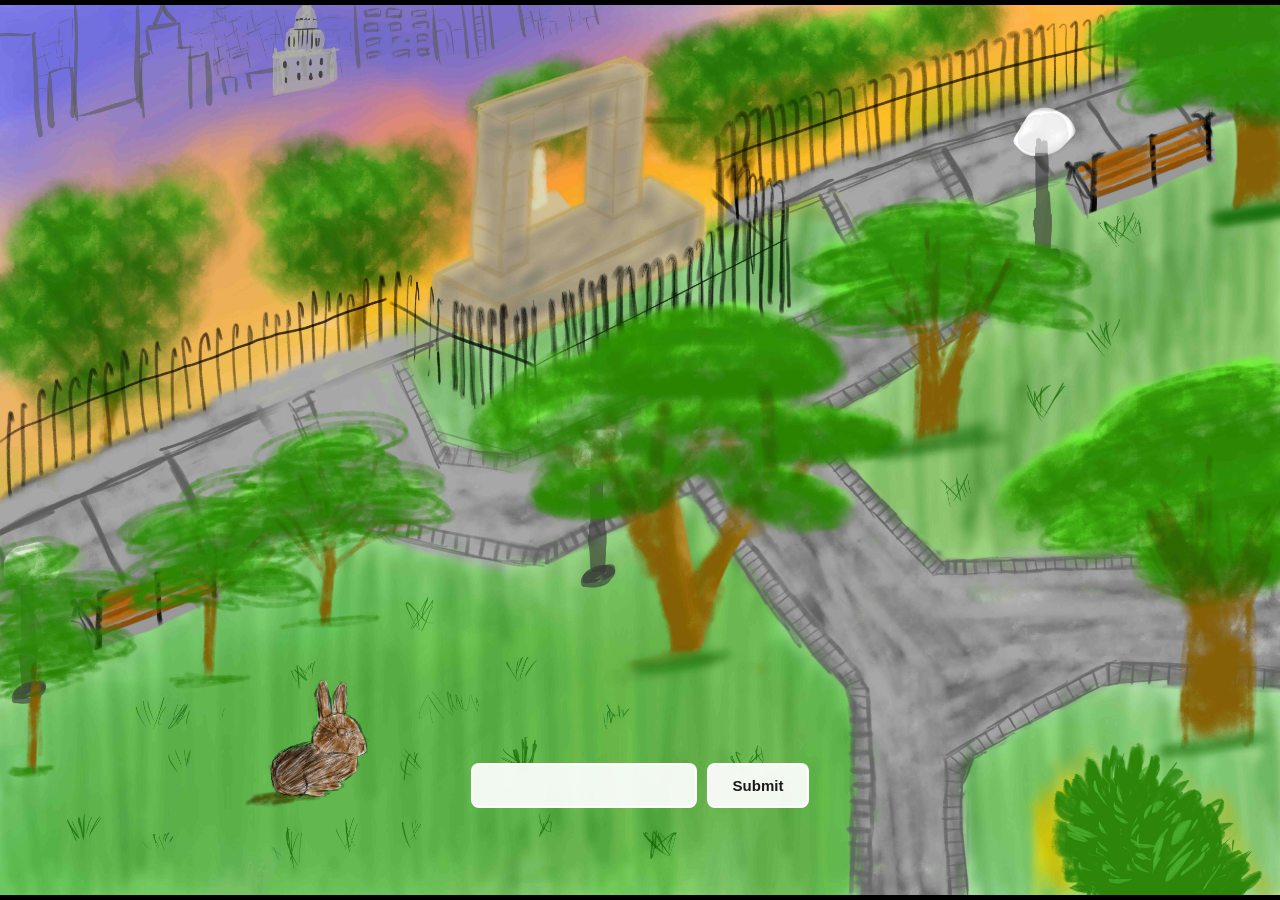
<file: index.html>
<!DOCTYPE html>
<html lang="en">
<head>
  <meta charset="UTF-8">
  <meta name="viewport" content="width=device-width, initial-scale=1.0">
  <title>For Michelle II</title>
  <link rel="stylesheet" href="style.css">
  <style>
    html, body { margin: 0; padding: 0; width: 100%; height: 100%; overflow: hidden; }

    .home-wrap {
      width: 100vw;
      height: 100vh;
      position: relative;
      display: flex;
      align-items: flex-end;
      justify-content: center;
      padding-bottom: 60px;
    }

    #bg-map-img {
      position: fixed;
      top: 0; left: 0;
      width: 100vw;
      height: 100vh;
      object-fit: contain;
      object-position: center;
      background: #000;
      z-index: 0;
    }

    .map-area {
      position: fixed;
      z-index: 10;
      cursor: pointer;
    }

    .home-content {
      position: relative;
      z-index: 20;
      display: flex;
      flex-direction: column;
      align-items: center;
      gap: 0.75rem;
    }

    .home-content .final-area input[type="text"] {
      background: rgba(255,255,255,0.92);
      border: 2px solid rgba(255,255,255,0.9);
      border-radius: 8px;
      color: #1a1a1a;
      font-size: 15px;
      padding: 12px 16px;
    }

    .home-content .final-area input[type="text"]::placeholder { color: #888; }

    .home-content .final-area button {
      background: rgba(255,255,255,0.92);
      border: 2px solid rgba(255,255,255,0.9);
      border-radius: 8px;
      color: #1a1a1a;
      font-size: 15px;
      font-weight: 600;
      padding: 12px 24px;
    }

    .home-content .final-area button:hover { background: #fff; }
  </style>
</head>
<body>
  <img id="bg-map-img" src="File_000.jpeg" alt="">

  <a class="map-area" id="area-0" href="wordle.html"></a>
  <a class="map-area" id="area-1" href="connections.html"></a>
  <a class="map-area" id="area-2" href="trivia.html"></a>
  <a class="map-area" id="area-3" href="pinpoint.html"></a>
  <a class="map-area" id="area-4" href="wordflower.html"></a>

  <div class="home-wrap">
    <div class="home-content">
      <div class="final-area">
        <input type="text" id="final-guess" autocomplete="off">
        <button onclick="submitFinal()">Submit</button>
      </div>
      <p id="feedback" class="feedback"></p>
    </div>
  </div>

  <script>
    const ORIG_W = 10000;
    const ORIG_H = 6948;

    const AREAS = [
      { type: 'rect', coords: [8164,5938,9805,6909] },
      { type: 'poly', coords: [2127,5878,2180,6161,2762,6134,2842,5772,2683,5304,2515,5296,2480,5552,2409,5746] },
      { type: 'rect', coords: [2109,733,2665,27] },
      { type: 'poly', coords: [4881,414,3742,785,3671,1968,3371,2126,3371,2471,3954,2647,5472,1932,5516,1570,5119,1350,5013,1411,5066,520] },
      { type: 'rect', coords: [7987,1917,8358,813] },
    ];

    function positionAreas() {
      const vw = window.innerWidth;
      const vh = window.innerHeight;
      const scale = Math.min(vw / ORIG_W, vh / ORIG_H);
      const offsetX = (vw - ORIG_W * scale) / 2;
      const offsetY = (vh - ORIG_H * scale) / 2;

      AREAS.forEach((area, i) => {
        let x, y, w, h;
        if (area.type === 'rect') {
          const [x1,y1,x2,y2] = area.coords;
          x = Math.min(x1,x2); y = Math.min(y1,y2);
          w = Math.abs(x2-x1); h = Math.abs(y2-y1);
        } else {
          const xs = area.coords.filter((_,i) => i % 2 === 0);
          const ys = area.coords.filter((_,i) => i % 2 === 1);
          x = Math.min(...xs); y = Math.min(...ys);
          w = Math.max(...xs) - x; h = Math.max(...ys) - y;
        }
        const el = document.getElementById(`area-${i}`);
        el.style.left   = (offsetX + x * scale) + 'px';
        el.style.top    = (offsetY + y * scale) + 'px';
        el.style.width  = (w * scale) + 'px';
        el.style.height = (h * scale) + 'px';
      });
    }

    positionAreas();
    window.addEventListener('resize', positionAreas);

    const FINAL_ANSWER = 'TANJOUBI';

    function submitFinal() {
      const guess = document.getElementById('final-guess').value.trim().toUpperCase();
      const feedback = document.getElementById('feedback');
      if (!guess) return;
      if (guess === FINAL_ANSWER) {
        window.location.href = 'ending.html';
      } else {
        feedback.textContent = 'Incorrect :(';
        feedback.className = 'feedback wrong';
      }
    }

    document.getElementById('final-guess').addEventListener('keydown', e => {
      if (e.key === 'Enter') submitFinal();
    });
  </script>
</body>
</html>
</file>
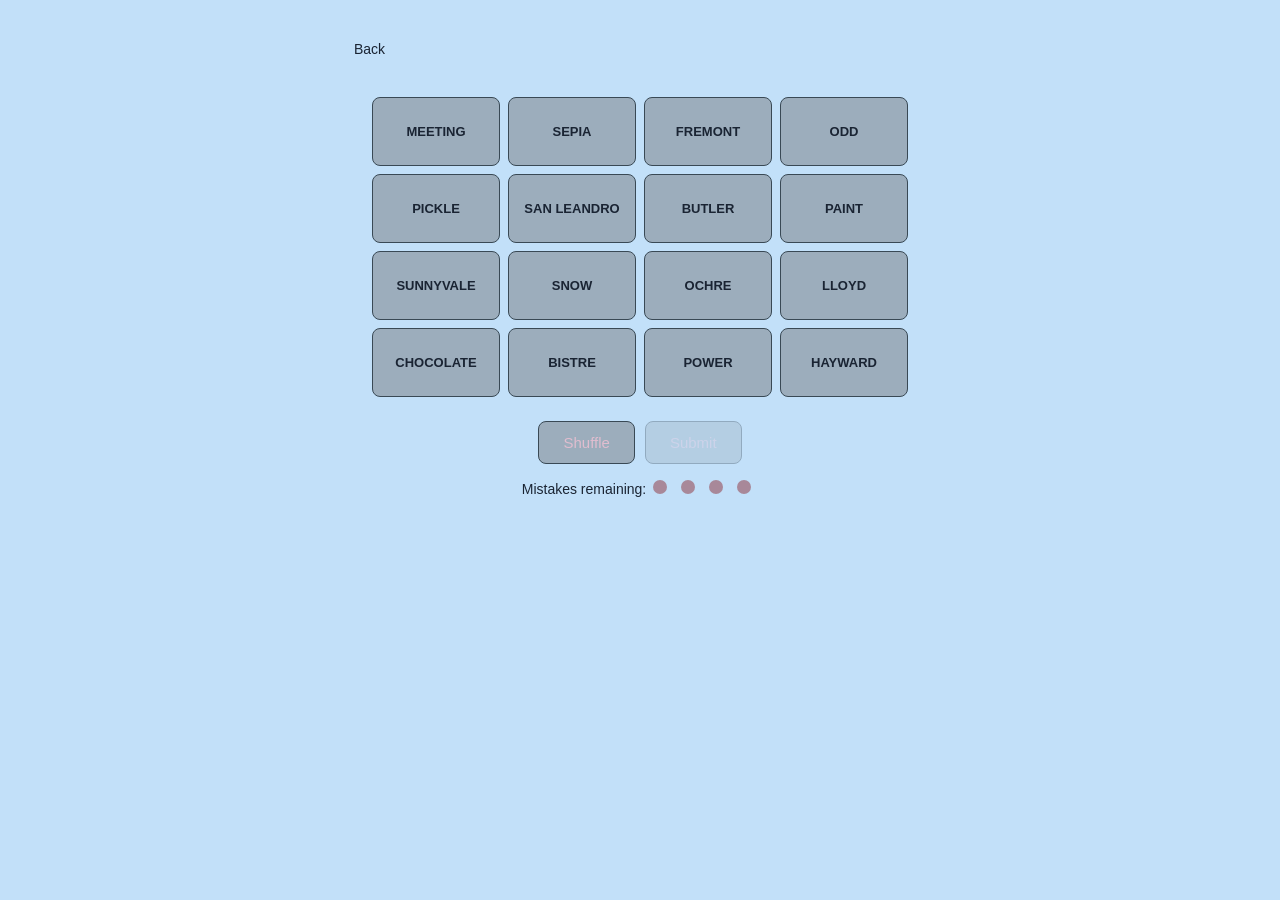
<file: connections.html>
<!DOCTYPE html>
<html lang="en">
<head>
  <meta charset="UTF-8">
  <meta name="viewport" content="width=device-width, initial-scale=1.0">
  <title>For Michelle II</title>
  <link rel="stylesheet" href="style.css">
</head>
<body>
  <main>
    <a href="index.html" class="back-btn">Back</a>
    <div id="connections-wrap">
      <div id="solved-groups"></div>
      <div id="grid"></div>
      <div id="controls">
        <button id="shuffle-btn" onclick="shuffle()">Shuffle</button>
        <button id="submit-btn" onclick="submitGuess()" disabled>Submit</button>
      </div>
      <div id="mistakes-wrap">
        Mistakes remaining: <span id="dots"></span>
      </div>
      <div class="modal-overlay" id="modal-overlay">
        <div class="modal-popup">
          <p class="modal-msg">good job! 1. [5][0] 2. [6][1]</p>
          <button class="modal-close" onclick="document.getElementById('modal-overlay').classList.remove('active')">Close</button>
        </div>
      </div>
    </div>
  </main>
  <script src="js/connections.js"></script>
</body>
</html>
</file>
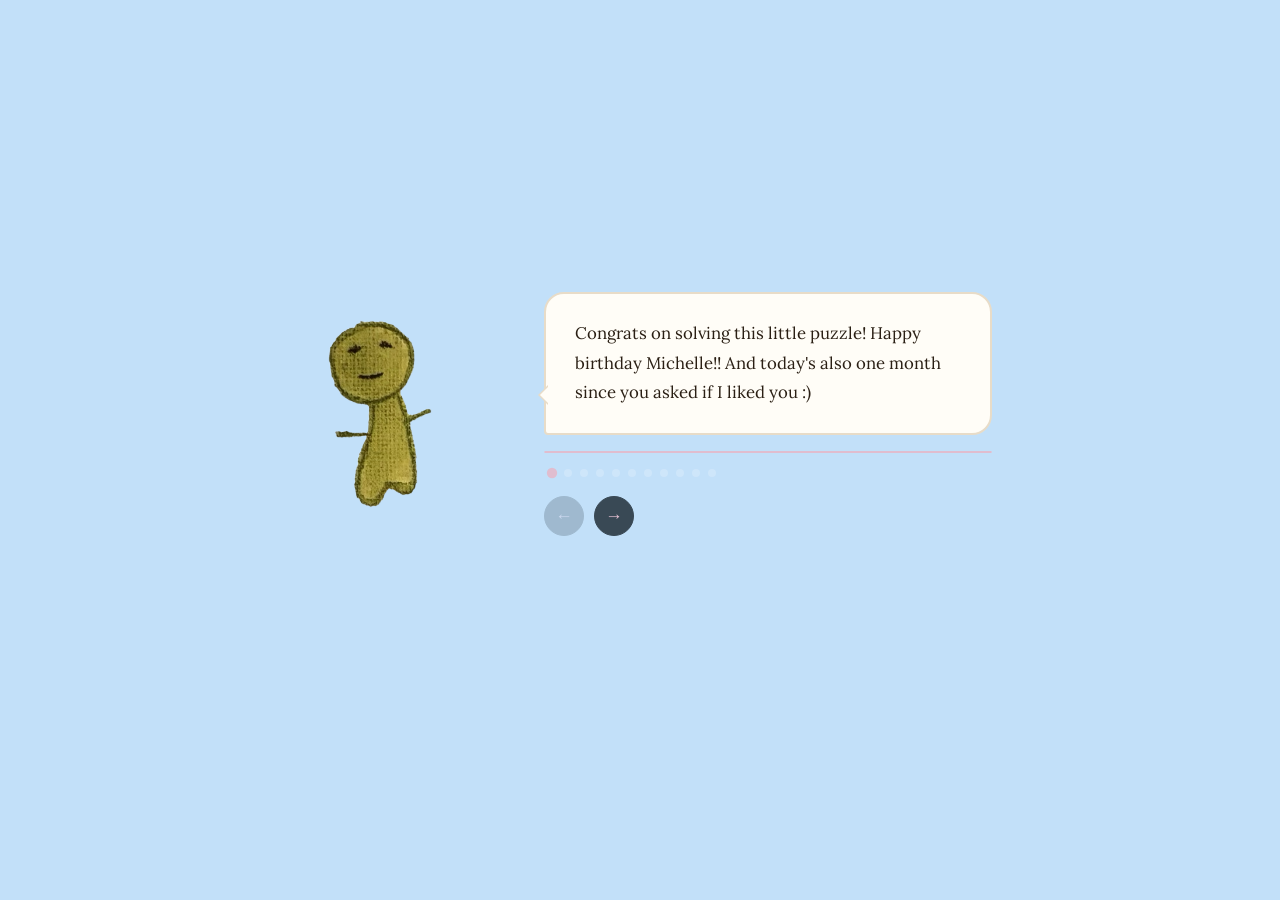
<file: ending.html>
<!DOCTYPE html>
<html lang="en">
<head>
  <title>For Michelle II</title>
  <meta charset="UTF-8">
  <meta name="viewport" content="width=device-width, initial-scale=1.0">
  <link rel="preconnect" href="https://fonts.googleapis.com">
  <link href="https://fonts.googleapis.com/css2?family=Lora:ital,wght@0,400;0,600;1,400&family=Nunito:wght@400;600;700&display=swap" rel="stylesheet">
  <style>
    *, *::before, *::after { box-sizing: border-box; margin: 0; padding: 0; }

    :root {
      --bg: #c2e0f9;
      --bubble-bg: #fffdf7;
      --bubble-border: #e8dcc8;
      --text-dark: #2a1f14;
      --accent: #e0bdcf;
    }

    html, body {
      width: 100%; height: 100%;
      background: var(--bg);
      font-family: 'Nunito', sans-serif;
      overflow: hidden;
    }

    .scene {
      display: flex;
      align-items: center;
      justify-content: center;
      width: 100vw;
      height: 100vh;
      padding-bottom: 8vh;
    }

    .character-wrap {
      flex-shrink: 0;
      display: flex;
      align-items: center;
      justify-content: center;
      width: 280px;
      height: 100vh;
      animation: charEntrance 0.8s cubic-bezier(0.22,1,0.36,1) both;
    }

    @keyframes charEntrance {
      from { transform: translateY(60px); opacity: 0; }
      to   { transform: translateY(0);    opacity: 1; }
    }

    .character-img {
      width: 100%;
      max-height: 85vh;
      object-fit: contain;
      object-position: bottom;
      display: block;
      animation: float 4s ease-in-out infinite;
    }

    @keyframes float {
      0%,100% { transform: translateY(0); }
      50%     { transform: translateY(-8px); }
    }

    .dialogue-wrap {
      flex: 1;
      display: flex;
      flex-direction: column;
      justify-content: center;
      align-items: flex-start;
      padding: 2rem 3rem 2rem 1.5rem;
      max-width: 520px;
      animation: dialogueEntrance 1s 0.3s cubic-bezier(0.22,1,0.36,1) both;
    }

    @keyframes dialogueEntrance {
      from { transform: translateX(30px); opacity: 0; }
      to   { transform: translateX(0);    opacity: 1; }
    }

    .bubble {
      background: var(--bubble-bg);
      border: 2px solid var(--bubble-border);
      border-radius: 20px 20px 20px 4px;
      padding: 1.6rem 1.8rem;
      position: relative;
      min-height: 140px;
      display: flex;
      align-items: center;
      width: 100%;
    }

    .bubble::before {
      content: '';
      position: absolute;
      left: -18px; bottom: 28px;
      border: 10px solid transparent;
      border-right-color: var(--bubble-border);
    }

    .bubble::after {
      content: '';
      position: absolute;
      left: -14px; bottom: 30px;
      border: 8px solid transparent;
      border-right-color: var(--bubble-bg);
    }

    .bubble-text {
      font-family: 'Lora', serif;
      font-size: 1.05rem;
      line-height: 1.75;
      color: var(--text-dark);
      transition: opacity 0.4s ease, transform 0.4s ease;
    }

    .bubble-text.fade-out { opacity: 0; transform: translateY(-6px); }
    .bubble-text.fade-in  { opacity: 1; transform: translateY(0); }

    .progress-dots {
      display: flex;
      gap: 8px;
      margin-top: 1rem;
      padding-left: 4px;
    }

    .dot {
      width: 8px; height: 8px;
      border-radius: 50%;
      background: rgba(255,255,255,0.2);
      transition: background 0.3s, transform 0.3s;
      cursor: pointer;
    }

    .dot.active  { background: var(--accent); transform: scale(1.3); }
    .dot.visited { background: rgba(224,189,207,0.45); }

    .nav-row {
      display: flex;
      gap: 10px;
      margin-top: 1.2rem;
      align-items: center;
    }

    .nav-btn {
      background: #394955;
      border: 1px solid #394955;
      border-radius: 50%;
      width: 40px; height: 40px;
      color: #e0bdcf;
      font-size: 1.1rem;
      cursor: pointer;
      display: flex; align-items: center; justify-content: center;
      transition: background 0.15s, color 0.15s;
      padding: 0;
    }

    .nav-btn:hover    { background: #2a3740; color: #fff; }
    .nav-btn:disabled { opacity: 0.25; cursor: default; pointer-events: none; }

    .timer-bar-wrap {
      width: 100%;
      height: 2px;
      background: rgba(255,255,255,0.08);
      border-radius: 2px;
      margin-top: 1rem;
      overflow: hidden;
    }

    .timer-bar {
      height: 100%;
      background: var(--accent);
      border-radius: 2px;
      width: 0%;
    }
  </style>
</head>
<body>
  <div class="scene">
    <div class="character-wrap">
      <img class="character-img" src="file.png">
    </div>

    <div class="dialogue-wrap">
      <div class="bubble">
        <p class="bubble-text fade-in" id="bubble-text"></p>
      </div>

      <div class="timer-bar-wrap">
        <div class="timer-bar" id="timer-bar"></div>
      </div>

      <div class="progress-dots" id="progress-dots"></div>

      <div class="nav-row">
        <button class="nav-btn" id="prev-btn" onclick="goTo(current - 1)">&#8592;</button>
        <button class="nav-btn" id="next-btn" onclick="goTo(current + 1)">&#8594;</button>
      </div>
    </div>
  </div>

  <script>
    const PARAGRAPHS = [
      "Congrats on solving this little puzzle! Happy birthday Michelle!! And today's also one month since you asked if I liked you :)",
      "I wish I could've given you something in person but I hope you liked what I made. I tried to draw Prospect Terrace, it took me sooo long and I don't even know how to draw but I tried my best",
      "I had the idea of doing something like this since I made the little card I gave you on the day you left, but I didn't really know what to do. I feel like I didn't say everything I wanted to say on the card because it was very last minute",
      "Lowkey this was pretty last minute too, I'm barely finishing but that's because I procrastinated on this a lot, and I had more puzzles I wanted to make but I ran out of time :(",
      "You make me so happy and I always love hanging out with you. I miss you so much and I find myself thinking about you every 2 picoseconds",
      "I wish I told you that I liked you sooner but I was too scared to tell you :( I'm so happy you decided to ask if I liked you on that day.",
      "I get a little sad when you hide your face and say you're not cute/pretty, but I hope you know how amazing you are to me. I love all the memories we've made this past semester and I want to make many, many more with you :)",
      "You also said you don't really do anything for your birthday but you said you booked the sushi place, and I hope this makes you happy too!",
      "Sorry if you think I gatekeep a lot of things and don't really tell you stuff. Before when you asked me what I was doing and typing a lot I couldn't tell you cause I was working on this heh. It was pretty funny.",
      "And when you asked me what I was doing on my iPad I was trying to draw Prospect Terrace but I just lied and showed you some chemistry review stuff. I haven't studied a lick of anything yet.",
      "I can't wait to see you in person again!! Thanks for being an amazing girlfriend. I'm so happy heheheh"
    ];
    const INTERVAL = 20000;

    let current = 0;
    let timer = null;

    const textEl   = document.getElementById('bubble-text');
    const dotsEl   = document.getElementById('progress-dots');
    const prevBtn  = document.getElementById('prev-btn');
    const nextBtn  = document.getElementById('next-btn');
    const timerBar = document.getElementById('timer-bar');

    PARAGRAPHS.forEach((_, i) => {
      const dot = document.createElement('div');
      dot.classList.add('dot');
      dot.onclick = () => goTo(i);
      dotsEl.appendChild(dot);
    });

    function render(idx) {
      textEl.classList.replace('fade-in', 'fade-out');
      setTimeout(() => {
        textEl.textContent = PARAGRAPHS[idx];
        textEl.classList.replace('fade-out', 'fade-in');
      }, 420);

      document.querySelectorAll('.dot').forEach((d, i) => {
        d.classList.toggle('active', i === idx);
        d.classList.toggle('visited', i < idx);
      });

      prevBtn.disabled = idx === 0;
      nextBtn.disabled = idx === PARAGRAPHS.length - 1;
    }

    function startBar() {
      timerBar.style.transition = 'none';
      timerBar.style.width = '0%';
      timerBar.offsetWidth; // force reflow
      timerBar.style.transition = `width ${INTERVAL}ms linear`;
      timerBar.style.width = '100%';
    }

    function goTo(idx) {
      if (idx < 0 || idx >= PARAGRAPHS.length) return;
      current = idx;
      render(current);
      clearTimeout(timer);
      if (current < PARAGRAPHS.length - 1) {
        timer = setTimeout(() => goTo(current + 1), INTERVAL);
        startBar();
      }
    }

    goTo(0);
  </script>
</body>
</html>
</file>
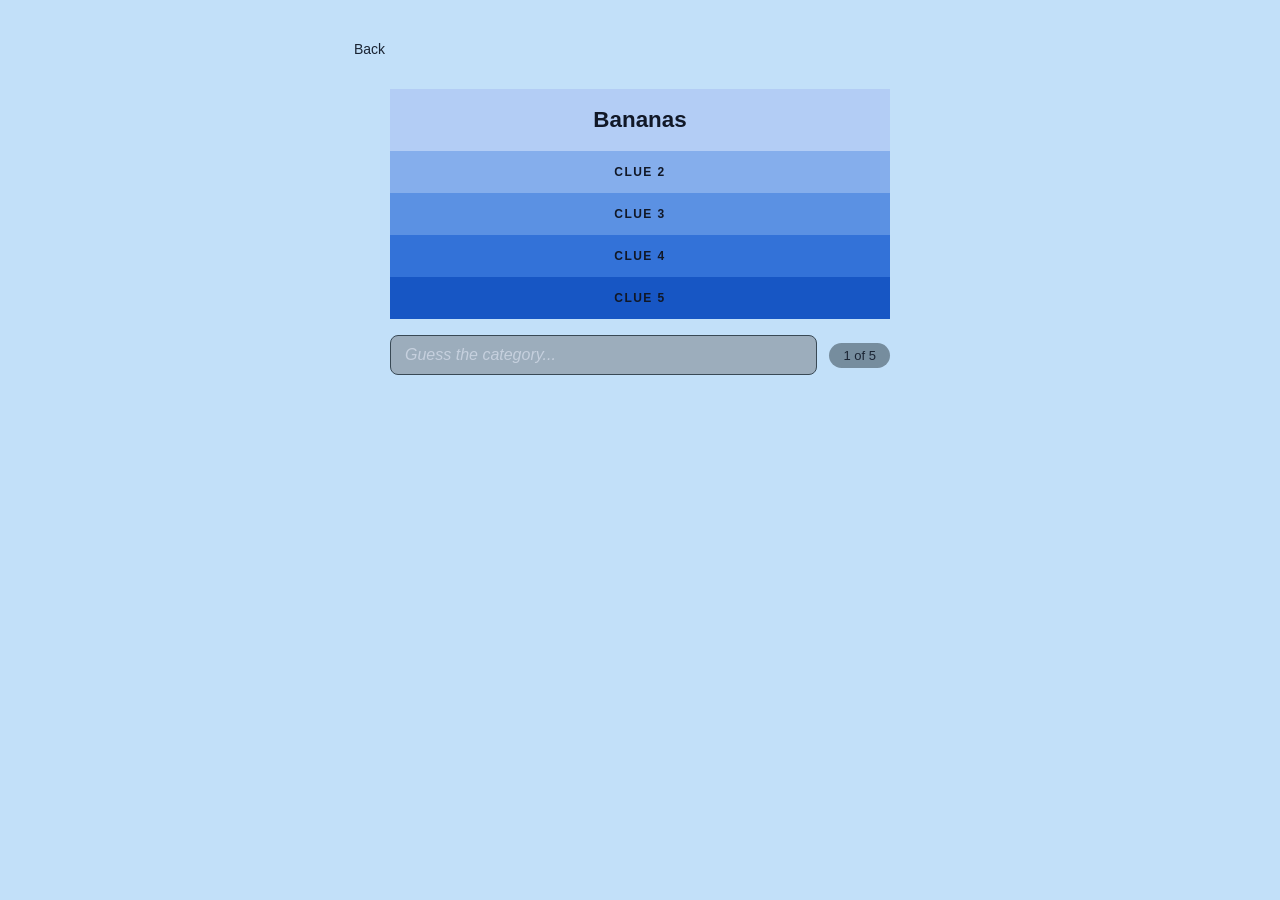
<file: pinpoint.html>
<!DOCTYPE html>
<html lang="en">
<head>
  <meta charset="UTF-8">
  <meta name="viewport" content="width=device-width, initial-scale=1.0">
  <title>For Michelle II</title>
  <link rel="stylesheet" href="style.css">
</head>
<body>
  <main>
    <a href="index.html" class="back-btn">Back</a>
    <div id="pinpoint-wrap">
      <div id="clue-card"></div>
      <div id="pin-input-row">
        <input type="text" id="pin-guess" autocomplete="off" placeholder="Guess the category...">
        <span id="pin-counter">1 of 5</span>
      </div>
      <p id="pin-message"></p>
      <div class="modal-overlay" id="modal-overlay">
        <div class="modal-popup">
          <p class="modal-msg">good job! 3. [12][1]</p>
          <button class="modal-close" onclick="document.getElementById('modal-overlay').classList.remove('active')">Close</button>
        </div>
      </div>
    </div>
  </main>
  <script src="js/pinpoint.js"></script>
</body>
</html>
</file>
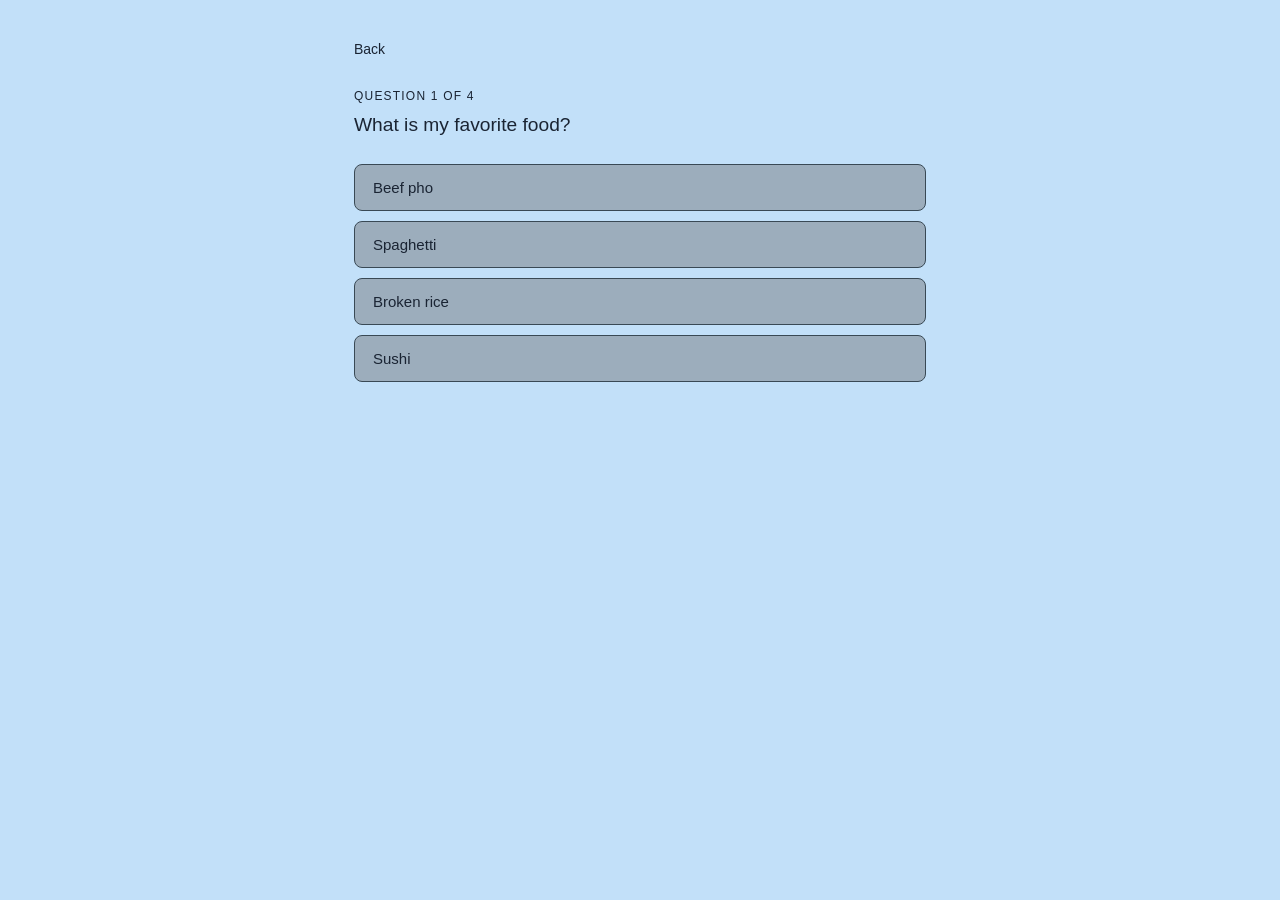
<file: trivia.html>
<!DOCTYPE html>
<html lang="en">
<head>
  <meta charset="UTF-8">
  <meta name="viewport" content="width=device-width, initial-scale=1.0">
  <title>For Michelle II</title>
  <link rel="stylesheet" href="style.css">
</head>
<body>
  <main>
    <a href="index.html" class="back-btn">Back</a>
    <div id="trivia-wrap">
      <p id="question-num"></p>
      <h2 id="question-text"></h2>
      <div id="options"></div>
      <p id="trivia-message"></p>
      <div class="modal-overlay" id="modal-overlay">
        <div class="modal-popup">
          <p class="modal-msg">good job! 4. [49][0] 5. [3][1]</p>
          <button class="modal-close" onclick="document.getElementById('modal-overlay').classList.remove('active')">Close</button>
        </div>
      </div>
    </div>
  </main>
  <script src="js/trivia.js"></script>
</body>
</html>
</file>
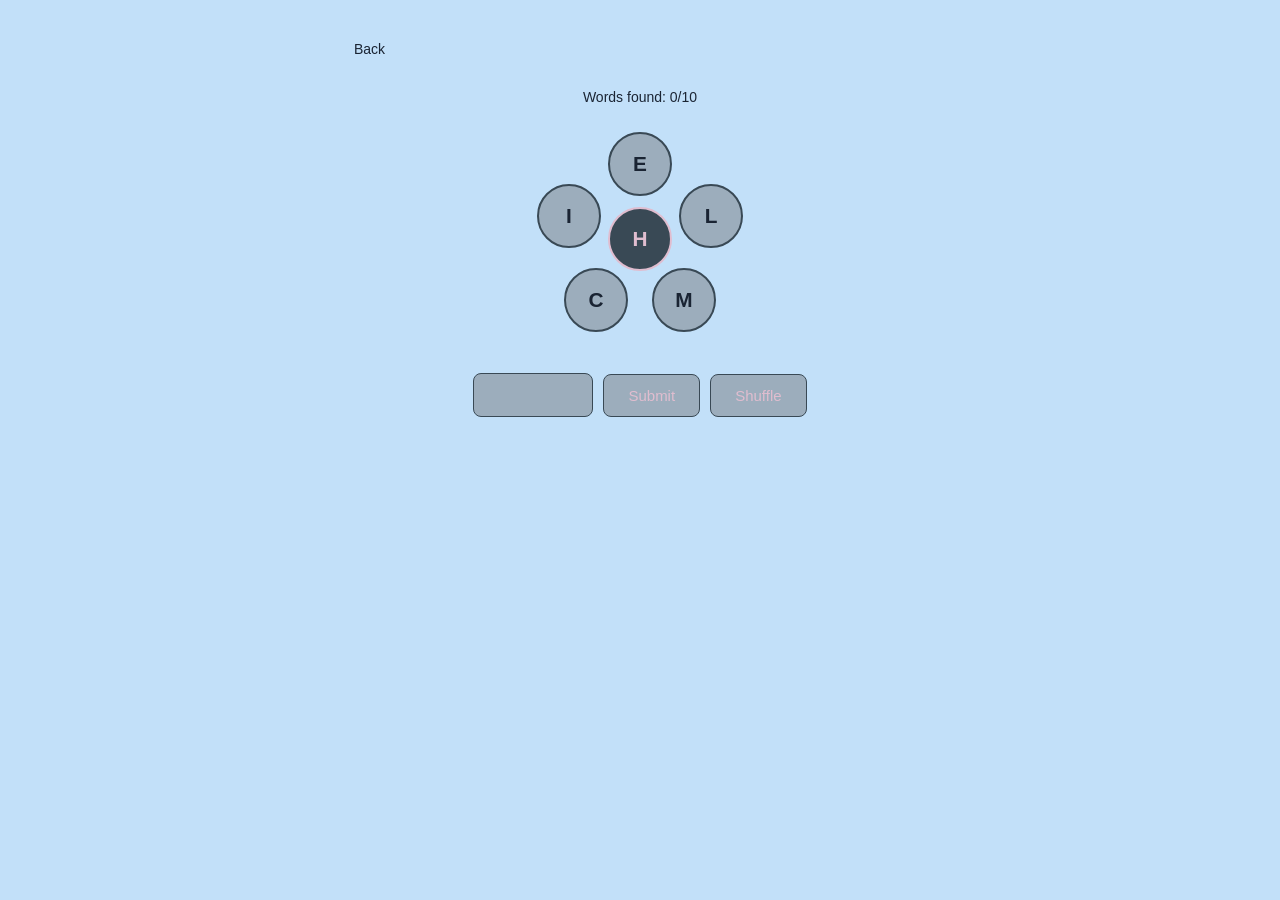
<file: wordflower.html>
<!DOCTYPE html>
<html lang="en">
<head>
  <meta charset="UTF-8">
  <meta name="viewport" content="width=device-width, initial-scale=1.0">
  <title>For Michelle II</title>
  <link rel="stylesheet" href="style.css">
</head>
<body>
  <main>
    <a href="index.html" class="back-btn">Back</a>
    <div id="wordflower-wrap">
      <p id="wf-score">Words found: <span id="wf-count">0</span>/10</p>
      <div id="flower-container" class="flower-container"></div>
      <div id="wf-input-row">
        <div id="wf-current"></div>
        <button onclick="submitWord()">Submit</button>
        <button onclick="shufflePetals()">Shuffle</button>
      </div>
      <div id="wf-found"></div>
      <p id="wf-message"></p>
      <div class="modal-overlay" id="modal-overlay">
        <div class="modal-popup">
          <p class="modal-msg">good job! 6. [49][1]</p>
          <button class="modal-close" onclick="document.getElementById('modal-overlay').classList.remove('active')">Close</button>
        </div>
      </div>
    </div>
  </main>
  <script src="js/wordflower.js"></script>
</body>
</html>
</file>
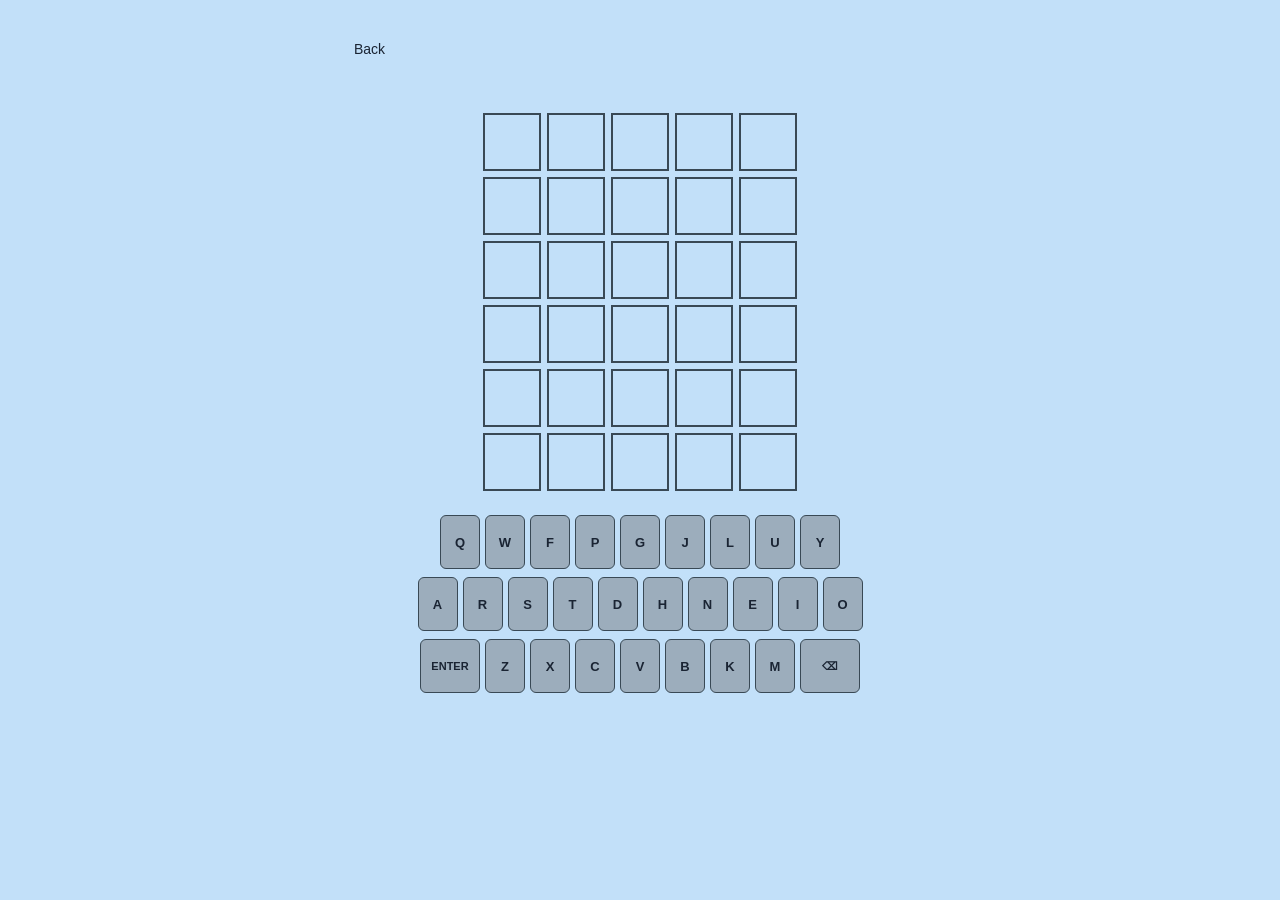
<file: wordle.html>
<!DOCTYPE html>
<html lang="en">
<head>
  <meta charset="UTF-8">
  <meta name="viewport" content="width=device-width, initial-scale=1.0">
  <title>For Michelle II</title>
  <link rel="stylesheet" href="style.css">
</head>
<body>
  <main>
    <a href="index.html" class="back-btn">Back</a>
    <div id="board"></div>
    <div id="keyboard"></div>
    <p id="message"></p>
    <div class="modal-overlay" id="modal-overlay">
      <div class="modal-popup">
        <p class="modal-msg">good job! 7. [53][0] 8. [0][1]</p>
        <button class="modal-close" onclick="document.getElementById('modal-overlay').classList.remove('active')">Close</button>
      </div>
    </div>
  </main>
  <script src="js/wordle.js"></script>
</body>
</html>
</file>
<file: style.css>
*, *::before, *::after { box-sizing: border-box; margin: 0; padding: 0; }

:root {
  --bg:           #c2e0f9;
  --surface:      #9cadbc;
  --surface-hover:#394955;
  --border:       #394955;
  --accent:       #e0bdcf;
  --accent-dim:   #a88899;
  --text:         #1a2433;
}

body {
  background: var(--bg);
  color: var(--text);
  font-family: sans-serif;
  font-size: 16px;
  min-height: 100vh;
}

.final-area {
  display: flex;
  gap: 10px;
  width: 100%;
  max-width: 340px;
}

input[type="text"] {
  flex: 1;
  padding: 12px 16px;
  background: rgba(194,224,249,0.15);
  border: 1px solid rgba(224,189,207,0.5);
  border-radius: 8px;
  color: #fff;
  font-size: 15px;
  outline: none;
  backdrop-filter: blur(4px);
}

input[type="text"]:focus { border-color: #e0bdcf; }
input[type="text"]::placeholder { color: rgba(194,224,249,0.5); }

button {
  padding: 12px 24px;
  background: rgba(168,136,153,0.3);
  border: 1px solid rgba(224,189,207,0.5);
  border-radius: 8px;
  color: #e0bdcf;
  font-size: 15px;
  cursor: pointer;
  transition: background 0.15s;
  white-space: nowrap;
  backdrop-filter: blur(4px);
}

button:hover { background: rgba(168,136,153,0.5); }

.feedback {
  font-size: 14px;
  min-height: 20px;
  text-align: center;
  color: #fff;
}
.feedback.wrong { color: #e08898; }

main {
  max-width: 620px;
  margin: 0 auto;
  padding: 2.5rem 1.5rem 4rem;
}

main button {
  background: var(--surface);
  border: 1px solid var(--border);
  color: var(--accent);
  backdrop-filter: none;
}
main button:hover { background: var(--surface-hover); }

main input[type="text"] {
  background: var(--surface);
  border: 1px solid var(--border);
  color: var(--text);
  backdrop-filter: none;
}
main input[type="text"]:focus { border-color: var(--accent-dim); }
main input[type="text"]::placeholder { color: var(--text); }

.back-btn {
  display: inline-block;
  color: var(--text);
  text-decoration: none;
  font-size: 14px;
  margin-bottom: 2rem;
  transition: color 0.15s;
}

/*  Wordle  */
#board {
  display: flex;
  flex-direction: column;
  align-items: center;
  gap: 6px;
  margin: 1.5rem auto;
}

.wordle-row { display: flex; gap: 6px; }

.tile {
  width: 58px;
  height: 58px;
  border: 2px solid var(--border);
  display: flex;
  align-items: center;
  justify-content: center;
  font-size: 1.6rem;
  font-weight: bold;
  color: var(--text);
  text-transform: uppercase;
  user-select: none;
}

.tile.filled { border-color: #7a9ab0; background: #7a9ab0; }
.tile.flip   { animation: flip 0.4s ease forwards; }
.tile.green  { background: #538d4e; border-color: #538d4e; color: #fff; }
.tile.yellow { background: #b59f3b; border-color: #b59f3b; color: #fff; }
.tile.gray   { background: #787c7e; border-color: #787c7e; color: #fff; }

@keyframes flip {
  0%   { transform: scaleY(1); }
  50%  { transform: scaleY(0); }
  100% { transform: scaleY(1); }
}

#keyboard {
  display: flex;
  flex-direction: column;
  align-items: center;
  gap: 8px;
  margin-bottom: 1.5rem;
}

.key-row { display: flex; gap: 5px; }

.key {
  height: 54px;
  min-width: 40px;
  padding: 0 4px;
  background: var(--surface);
  border: 1px solid var(--border);
  border-radius: 6px;
  color: var(--text);
  font-size: 13px;
  font-weight: bold;
  cursor: pointer;
  transition: background 0.15s;
}

.key:hover  { background: var(--surface-hover); }
.key-wide   { min-width: 60px; font-size: 11px; }
.key.green  { background: #538d4e; border-color: #3a6b37; color: #c8eec5; }
.key.yellow { background: #b59f3b; border-color: #8a7820; color: #f0e8a0; }
.key.gray   { background: #787c7e; border-color: #555;    color: #b0b4b6; }

#message {
  text-align: center;
  font-size: 14px;
  min-height: 20px;
  margin-bottom: 1rem;
}

/*  Connections  */
#connections-wrap { max-width: 560px; margin: 0 auto; }

#solved-groups {
  display: flex;
  flex-direction: column;
  gap: 8px;
  margin-bottom: 8px;
}

.solved-group {
  border-radius: 8px;
  padding: 14px;
  text-align: center;
  color: #fff;
  display: flex;
  flex-direction: column;
  gap: 4px;
}

.solved-group strong { font-size: 13px; text-transform: uppercase; letter-spacing: 0.08em; }
.solved-group span   { font-size: 13px; opacity: 0.85; }

#grid {
  display: grid;
  grid-template-columns: repeat(4, minmax(0, 128px));
  gap: 8px;
  margin-bottom: 1.5rem;
  justify-content: center;
}

.conn-card {
  background: var(--surface);
  border: 1px solid var(--border);
  border-radius: 8px;
  color: var(--text);
  font-size: 13px;
  font-weight: bold;
  text-transform: uppercase;
  padding: 26px 8px;
  cursor: pointer;
  text-align: center;
  transition: background 0.15s;
}

.conn-card:hover { background: var(--surface-hover); }
.conn-selected   { background: #a88899 !important; border-color: #e0bdcf !important; }

#controls {
  display: flex;
  justify-content: center;
  gap: 10px;
  margin-bottom: 1rem;
}

#submit-btn:disabled { opacity: 0.35; cursor: default; pointer-events: none; }

#mistakes-wrap {
  text-align: center;
  font-size: 14px;
  margin-bottom: 0.5rem;
  display: flex;
  align-items: center;
  justify-content: center;
}

.dot      { width: 14px; height: 14px; border-radius: 50%; background: var(--accent-dim); display: inline-block; margin: 0 7px; }
.dot-used { background: var(--border); }

@keyframes shake {
  0%,100% { transform: translateX(0); }
  20%     { transform: translateX(-6px); }
  40%     { transform: translateX(6px); }
  60%     { transform: translateX(-4px); }
  80%     { transform: translateX(4px); }
}
.conn-shake { animation: shake 0.45s ease; }

/*  Trivia  */
#question-num {
  font-size: 12px;
  text-transform: uppercase;
  letter-spacing: 0.1em;
  margin-bottom: 0.5rem;
}

#question-text {
  font-size: 1.2rem;
  font-weight: normal;
  margin-bottom: 1.5rem;
  line-height: 1.5;
}

#options {
  display: flex;
  flex-direction: column;
  gap: 10px;
  margin-bottom: 1rem;
}

.trivia-opt {
  width: 100%;
  padding: 14px 18px;
  background: var(--surface);
  border: 1px solid var(--border);
  border-radius: 8px;
  color: var(--text);
  font-size: 15px;
  text-align: left;
  cursor: pointer;
  transition: background 0.15s;
}

.trivia-opt:hover { background: var(--surface-hover); }
.trivia-correct   { background: #394955 !important; border-color: #e0bdcf !important; color: #e0bdcf !important; }
.trivia-wrong     { background: #4a1a1a !important; border-color: #e05555 !important; color: #e05555 !important; }
#trivia-message   { text-align: center; font-size: 14px; min-height: 20px; }

/*  Pinpoint  */
#pinpoint-wrap { max-width: 500px; margin: 0 auto; }

#clue-card {
  overflow: hidden;
  margin-bottom: 1rem;
}

.clue-row {
  padding: 14px 20px;
  text-align: center;
}

.clue-row-1 { background: #b3cdf5; }
.clue-row-2 { background: #85aeec; }
.clue-row-3 { background: #5b91e3; }
.clue-row-4 { background: #3372d8; }
.clue-row-5 { background: #1756c4; }

.clue-row.revealed-first {
  font-size: 1.4rem;
  font-weight: bold;
  color: #111827;
  padding: 18px 20px;
}

.clue-row.revealed {
  font-size: 1rem;
  font-weight: 600;
  color: #111827;
  letter-spacing: 0.02em;
}

.clue-row.hidden {
  font-size: 0.75rem;
  font-weight: 600;
  color: #111827;
  letter-spacing: 0.12em;
  text-transform: uppercase;
}

#pin-input-row {
  display: flex;
  align-items: center;
  gap: 12px;
  margin-bottom: 0.5rem;
}

#pin-guess {
  flex: 1;
  background: var(--surface) !important;
  border: 1px solid var(--border) !important;
  border-radius: 8px !important;
  font-size: 1rem !important;
  font-style: italic;
  color: var(--text) !important;
  padding: 10px 14px !important;
}

#pin-guess::placeholder { color: rgba(240,244,255,0.5) !important; font-style: italic; }
#pin-guess:focus { border: none !important; outline: none; }

#pin-counter {
  background: rgba(57,73,85,0.55);
  color: var(--text);
  border-radius: 20px;
  padding: 5px 14px;
  font-size: 13px;
  font-weight: 500;
  white-space: nowrap;
  flex-shrink: 0;
}

#pin-message { font-size: 14px; min-height: 20px; }

/*  Wordflower  */
#wordflower-wrap { max-width: 500px; margin: 0 auto; text-align: center; }
#wf-score        { font-size: 14px; margin-bottom: 1.5rem; }

.flower-container {
  position: relative;
  width: 220px;
  height: 220px;
  margin: 0 auto 1.5rem;
}

.petal {
  position: absolute;
  width: 64px;
  height: 64px;
  border-radius: 50%;
  background: var(--surface);
  border: 2px solid var(--border);
  color: var(--text);
  font-size: 1.3rem;
  font-weight: bold;
  cursor: pointer;
  display: flex;
  align-items: center;
  justify-content: center;
  transition: background 0.15s;
}

.petal:hover { background: var(--surface-hover); }

.petal-center {
  background: var(--border);
  border-color: var(--accent);
  color: var(--accent);
  top: 50%; left: 50%;
  transform: translate(-50%, -50%);
  z-index: 2;
}

.petal-0 { top: 3px;   left: 78px;  }
.petal-1 { top: 55px;  left: 149px; }
.petal-2 { top: 139px; left: 122px; }
.petal-3 { top: 139px; left: 34px;  }
.petal-4 { top: 55px;  left: 7px;   }

#wf-input-row {
  display: flex;
  align-items: center;
  justify-content: center;
  gap: 10px;
  margin-bottom: 1rem;
}

#wf-current {
  min-width: 120px;
  height: 44px;
  background: var(--surface);
  border: 1px solid var(--border);
  border-radius: 8px;
  display: flex;
  align-items: center;
  justify-content: center;
  font-size: 1.2rem;
  font-weight: bold;
  letter-spacing: 0.1em;
}

#wf-found {
  display: flex;
  flex-wrap: wrap;
  gap: 6px;
  justify-content: center;
  margin-bottom: 0.5rem;
}

.wf-tag {
  padding: 4px 12px;
  background: var(--surface-hover);
  border: 1px solid var(--accent-dim);
  border-radius: 20px;
  font-size: 13px;
  color: var(--accent);
}

#wf-message { font-size: 14px; min-height: 20px; }

/*  Modal  */
.modal-overlay {
  display: none;
  position: fixed;
  inset: 0;
  background: rgba(0,0,0,0.65);
  z-index: 200;
  align-items: center;
  justify-content: center;
}
.modal-overlay.active { display: flex; }

.modal-popup {
  background: var(--surface);
  border: 1px solid var(--accent-dim);
  border-radius: 14px;
  padding: 2rem 2.5rem;
  text-align: center;
  max-width: 340px;
  width: 90%;
}

.modal-msg {
  font-size: 1.1rem;
  color: var(--text);
  line-height: 1.6;
  margin-bottom: 1.5rem;
}

.modal-close {
  background: var(--surface-hover);
  border: 1px solid var(--border);
  border-radius: 8px;
  color: var(--text);
  font-size: 14px;
  padding: 8px 24px;
  cursor: pointer;
}
.modal-close:hover { background: var(--border); }
</file>
